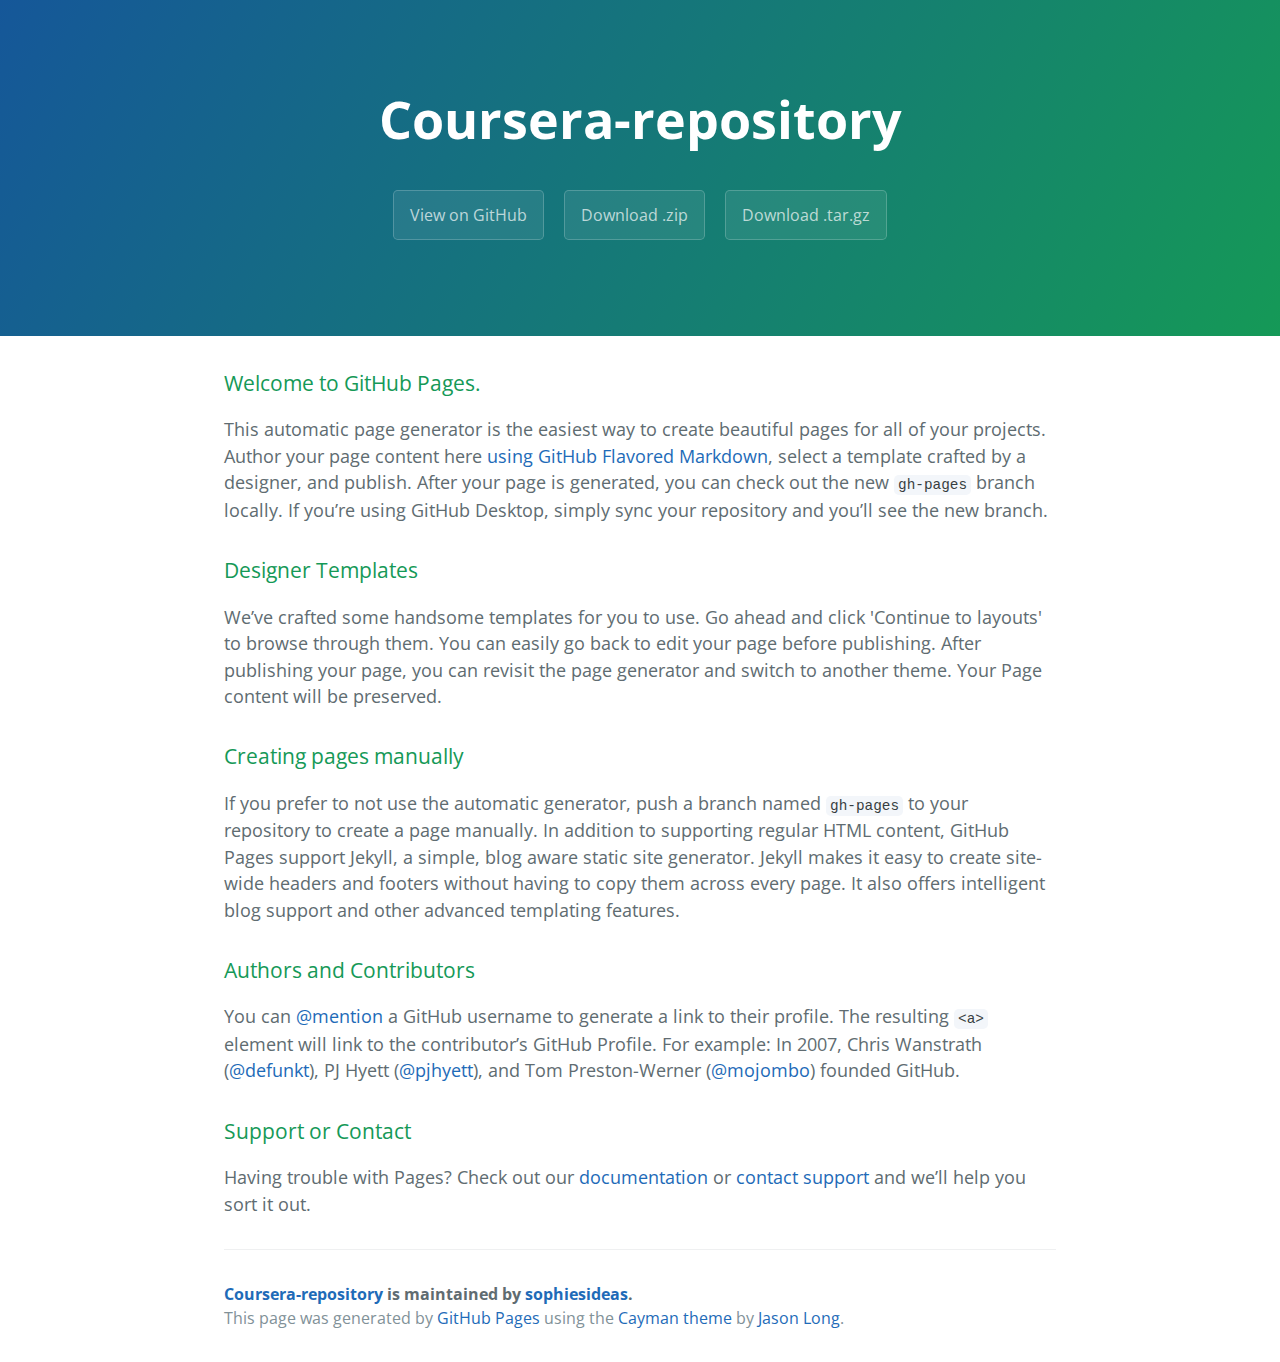
<file: index.html>
<!DOCTYPE html>
<html lang="en-us">
  <head>
    <meta charset="UTF-8">
    <title>Coursera-repository by sophiesideas</title>
    <meta name="viewport" content="width=device-width, initial-scale=1">
    <link rel="stylesheet" type="text/css" href="stylesheets/normalize.css" media="screen">
    <link href='https://fonts.googleapis.com/css?family=Open+Sans:400,700' rel='stylesheet' type='text/css'>
    <link rel="stylesheet" type="text/css" href="stylesheets/stylesheet.css" media="screen">
    <link rel="stylesheet" type="text/css" href="stylesheets/github-light.css" media="screen">
  </head>
  <body>
    <section class="page-header">
      <h1 class="project-name">Coursera-repository</h1>
      <h2 class="project-tagline"></h2>
      <a href="https://github.com/sophiesideas/Coursera-repository" class="btn">View on GitHub</a>
      <a href="https://github.com/sophiesideas/Coursera-repository/zipball/master" class="btn">Download .zip</a>
      <a href="https://github.com/sophiesideas/Coursera-repository/tarball/master" class="btn">Download .tar.gz</a>
    </section>

    <section class="main-content">
      <h3>
<a id="welcome-to-github-pages" class="anchor" href="#welcome-to-github-pages" aria-hidden="true"><span aria-hidden="true" class="octicon octicon-link"></span></a>Welcome to GitHub Pages.</h3>

<p>This automatic page generator is the easiest way to create beautiful pages for all of your projects. Author your page content here <a href="https://guides.github.com/features/mastering-markdown/">using GitHub Flavored Markdown</a>, select a template crafted by a designer, and publish. After your page is generated, you can check out the new <code>gh-pages</code> branch locally. If you’re using GitHub Desktop, simply sync your repository and you’ll see the new branch.</p>

<h3>
<a id="designer-templates" class="anchor" href="#designer-templates" aria-hidden="true"><span aria-hidden="true" class="octicon octicon-link"></span></a>Designer Templates</h3>

<p>We’ve crafted some handsome templates for you to use. Go ahead and click 'Continue to layouts' to browse through them. You can easily go back to edit your page before publishing. After publishing your page, you can revisit the page generator and switch to another theme. Your Page content will be preserved.</p>

<h3>
<a id="creating-pages-manually" class="anchor" href="#creating-pages-manually" aria-hidden="true"><span aria-hidden="true" class="octicon octicon-link"></span></a>Creating pages manually</h3>

<p>If you prefer to not use the automatic generator, push a branch named <code>gh-pages</code> to your repository to create a page manually. In addition to supporting regular HTML content, GitHub Pages support Jekyll, a simple, blog aware static site generator. Jekyll makes it easy to create site-wide headers and footers without having to copy them across every page. It also offers intelligent blog support and other advanced templating features.</p>

<h3>
<a id="authors-and-contributors" class="anchor" href="#authors-and-contributors" aria-hidden="true"><span aria-hidden="true" class="octicon octicon-link"></span></a>Authors and Contributors</h3>

<p>You can <a href="https://help.github.com/articles/basic-writing-and-formatting-syntax/#mentioning-users-and-teams" class="user-mention">@mention</a> a GitHub username to generate a link to their profile. The resulting <code>&lt;a&gt;</code> element will link to the contributor’s GitHub Profile. For example: In 2007, Chris Wanstrath (<a href="https://github.com/defunkt" class="user-mention">@defunkt</a>), PJ Hyett (<a href="https://github.com/pjhyett" class="user-mention">@pjhyett</a>), and Tom Preston-Werner (<a href="https://github.com/mojombo" class="user-mention">@mojombo</a>) founded GitHub.</p>

<h3>
<a id="support-or-contact" class="anchor" href="#support-or-contact" aria-hidden="true"><span aria-hidden="true" class="octicon octicon-link"></span></a>Support or Contact</h3>

<p>Having trouble with Pages? Check out our <a href="https://help.github.com/pages">documentation</a> or <a href="https://github.com/contact">contact support</a> and we’ll help you sort it out.</p>

      <footer class="site-footer">
        <span class="site-footer-owner"><a href="https://github.com/sophiesideas/Coursera-repository">Coursera-repository</a> is maintained by <a href="https://github.com/sophiesideas">sophiesideas</a>.</span>

        <span class="site-footer-credits">This page was generated by <a href="https://pages.github.com">GitHub Pages</a> using the <a href="https://github.com/jasonlong/cayman-theme">Cayman theme</a> by <a href="https://twitter.com/jasonlong">Jason Long</a>.</span>
      </footer>

    </section>

  
  </body>
</html>
</file>
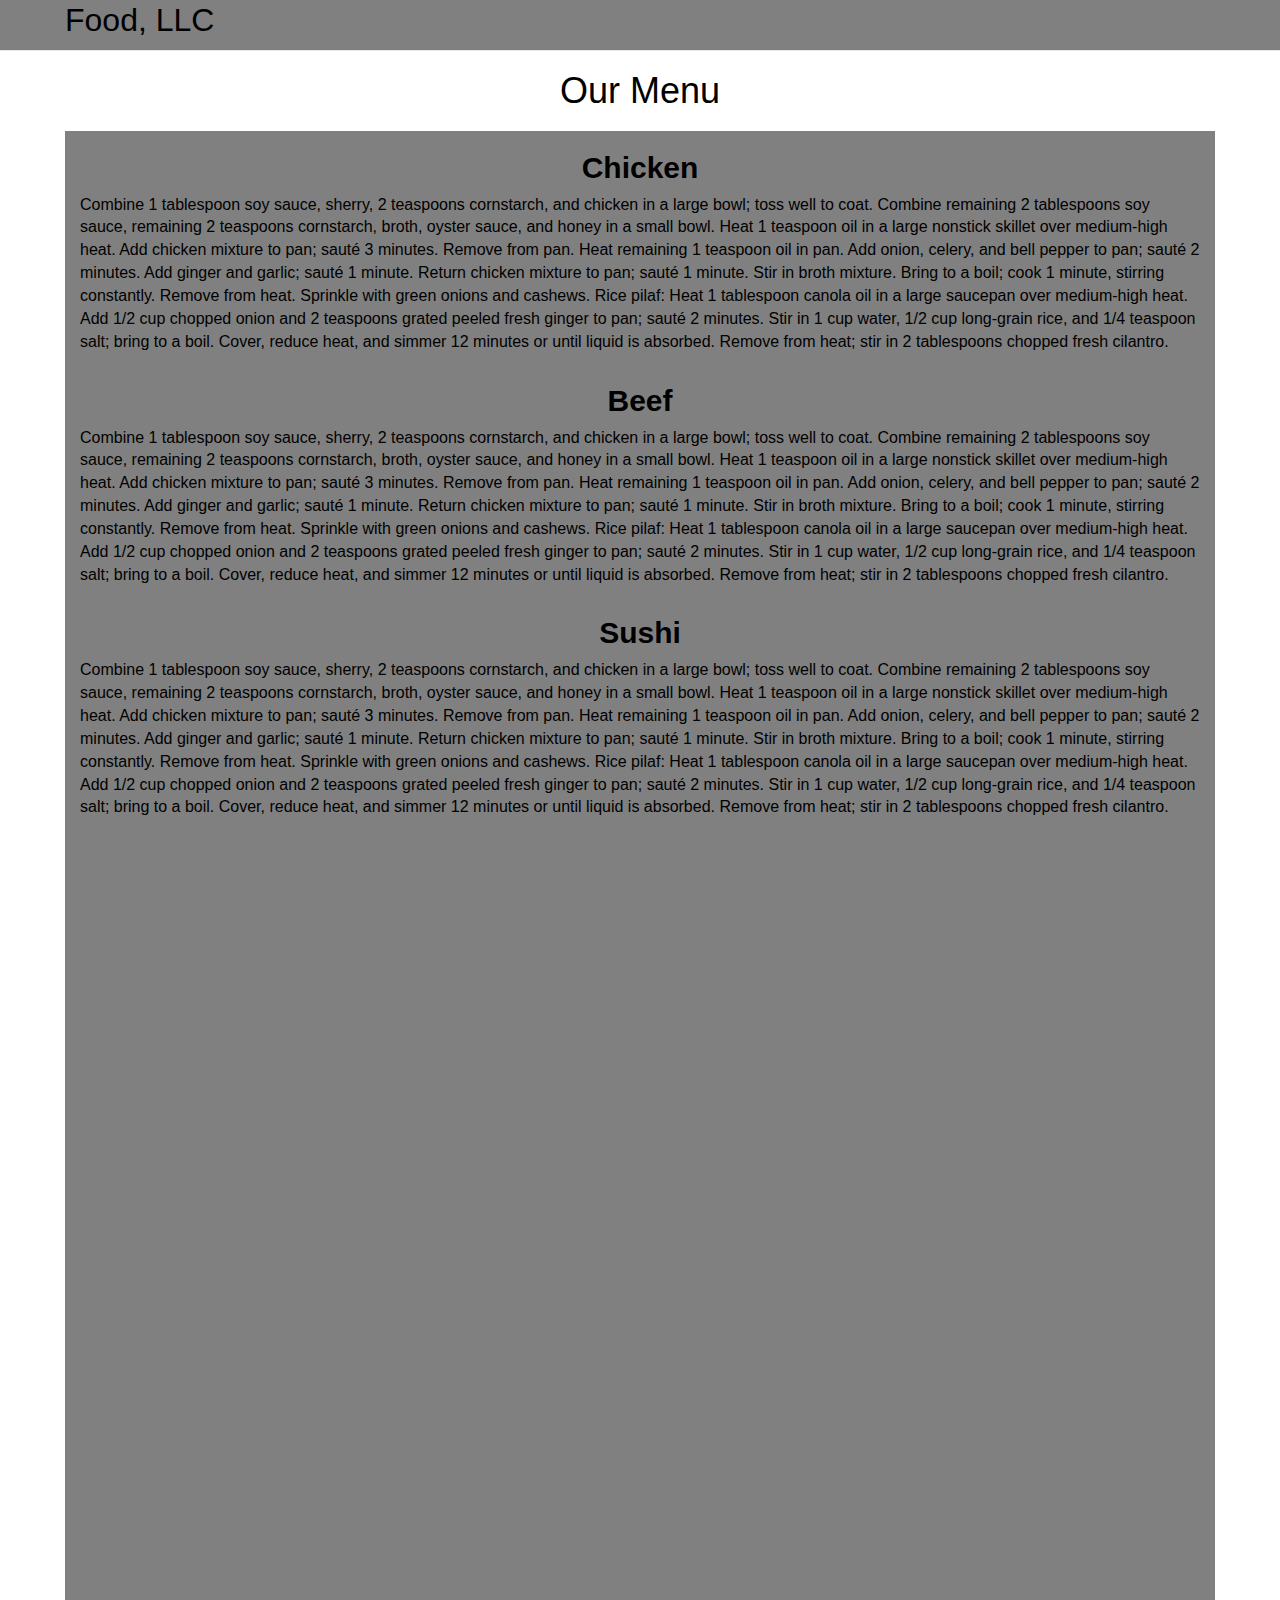
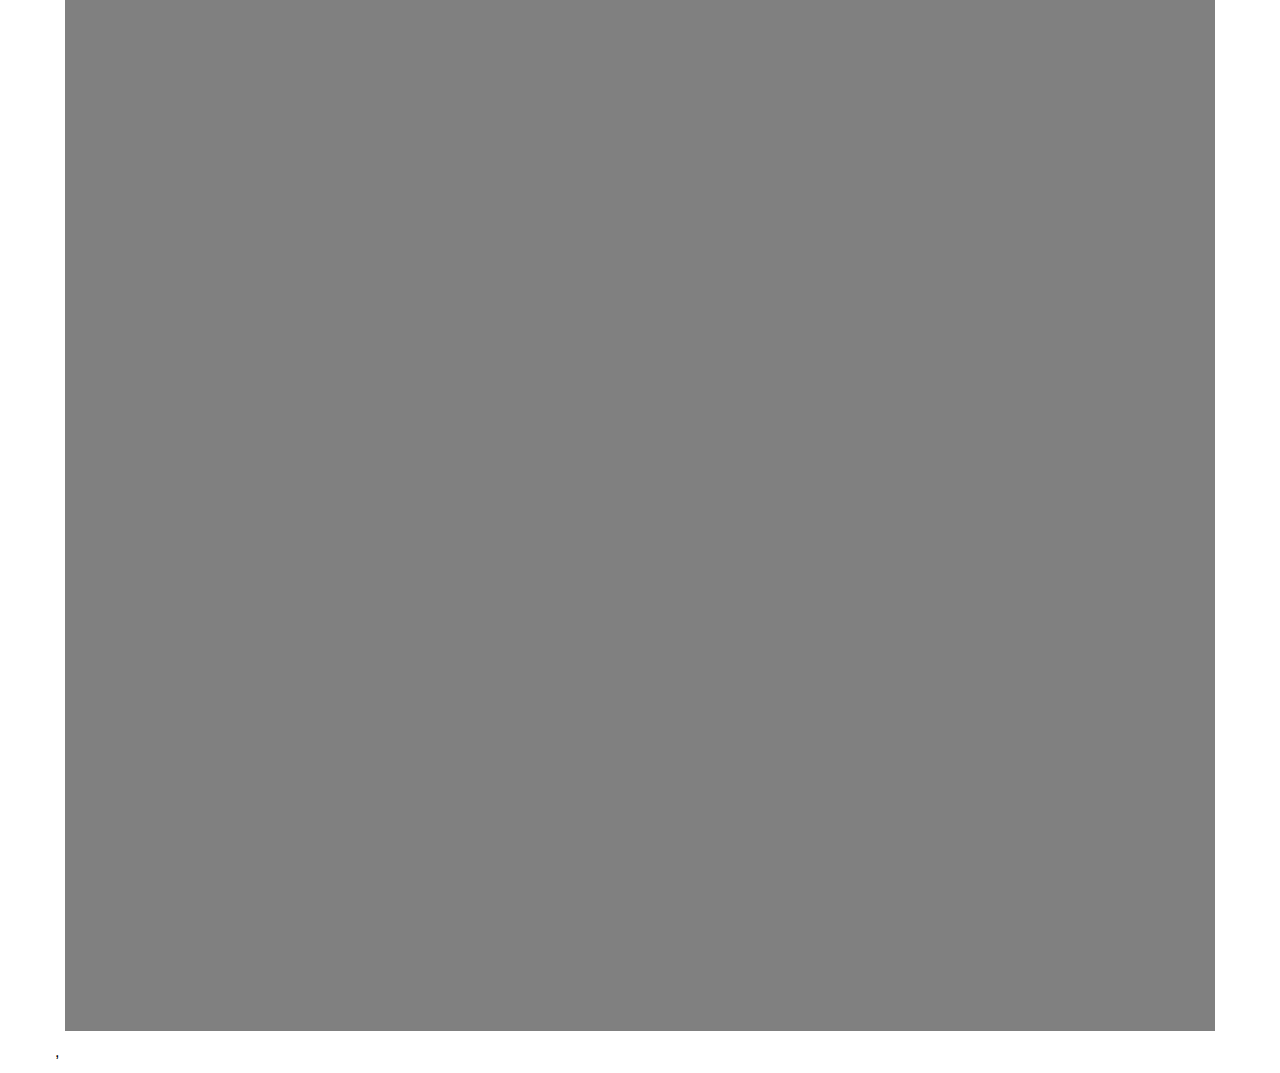
<file: mod3_solution/index.html>
<!doctype html>
<html lang="en">
  <head>
    <meta charset="utf-8">
    <meta http-equiv="X-UA-Compatible" content="IE=edge">
    <meta name="viewport" content="width=device-width, initial-scale=1">
    <title>Food, LLC</title>
    <link rel="stylesheet" type="text/css" href="css/bootstrap.min.css">
     <link rel="stylesheet" type="text/css" href="style.css">
<body>
  <header>
    <nav class="navbar navbar-default navbar-static-top">
      <div class="container">
        <div class="navbar-header">
           <div class="navbar-brand"><a href="index.html">Food, LLC</a></div>
          

         

          <button type="button" class="navbar-toggle collapsed" data-toggle="collapse" data-target="#collapsable-nav" aria-expanded="false">
        <span class="sr-only">Toggle navigation</span>
        <span class="icon-bar"></span>
        <span class="icon-bar"></span>
        <span class="icon-bar"></span>
      </button>
    </div>
          
          <div id="collapsable-nav" class="collapse navbar-collapse">
          <ul id="nav-list" class="nav navbar-nav navbar-right visible-xs">
            <li class="text-center"><a href="#chicken">Chicken</a></li>
            <li class="text-center"><a href="#beef">Beef</a></li>
            <li class="text-center"><a href="#sushi">Sushi</a></li>
          </ul>
        </div>


        </div>
      </div>
    </nav>

  </header>
<p> 
<div class="menu-header">
<h1>Our Menu</h1></div>

 <div class="container">
    <div class="row">
<div class="main-section">
  
  <div class="col-xs-12">
     <section id="chicken">
  <h2>Chicken</h2>
  <p> Combine 1 tablespoon soy sauce, sherry, 2 teaspoons cornstarch, and chicken in a large bowl; toss well to coat. Combine remaining 2 tablespoons soy sauce, remaining 2 teaspoons cornstarch, broth, oyster sauce, and honey in a small bowl. 
  Heat 1 teaspoon oil in a large nonstick skillet over medium-high heat. Add chicken mixture to pan; sauté 3 minutes. Remove from pan. Heat remaining 1 teaspoon oil in pan. Add onion, celery, and bell pepper to pan; sauté 2 minutes. 
  Add ginger and garlic; sauté 1 minute. Return chicken mixture to pan; sauté 1 minute. Stir in broth mixture. Bring to a boil; cook 1 minute, stirring constantly. Remove from heat. Sprinkle with green onions and cashews. 
  Rice pilaf: Heat 1 tablespoon canola oil in a large saucepan over medium-high heat. Add 1/2 cup chopped onion and 2 teaspoons grated peeled fresh ginger to pan; sauté 2 minutes. Stir in 1 cup water, 1/2 cup long-grain rice, and 1/4 teaspoon salt; bring to a boil. 
  Cover, reduce heat, and simmer 12 minutes or until liquid is absorbed. Remove from heat; stir in 2 tablespoons chopped fresh cilantro.
</p>
</div>

<div class="col-xs-12">
        <section id="beef">
<h2>Beef</h2>
  <p> Combine 1 tablespoon soy sauce, sherry, 2 teaspoons cornstarch, and chicken in a large bowl; toss well to coat. Combine remaining 2 tablespoons soy sauce, remaining 2 teaspoons cornstarch, broth, oyster sauce, and honey in a small bowl. 
  Heat 1 teaspoon oil in a large nonstick skillet over medium-high heat. Add chicken mixture to pan; sauté 3 minutes. Remove from pan. Heat remaining 1 teaspoon oil in pan. Add onion, celery, and bell pepper to pan; sauté 2 minutes. 
  Add ginger and garlic; sauté 1 minute. Return chicken mixture to pan; sauté 1 minute. Stir in broth mixture. Bring to a boil; cook 1 minute, stirring constantly. Remove from heat. Sprinkle with green onions and cashews. 
  Rice pilaf: Heat 1 tablespoon canola oil in a large saucepan over medium-high heat. Add 1/2 cup chopped onion and 2 teaspoons grated peeled fresh ginger to pan; sauté 2 minutes. Stir in 1 cup water, 1/2 cup long-grain rice, and 1/4 teaspoon salt; bring to a boil. 
  Cover, reduce heat, and simmer 12 minutes or until liquid is absorbed. Remove from heat; stir in 2 tablespoons chopped fresh cilantro.
</p>
</div>

 <div class="col-xs-12">
        <section id="sushi">
<h2>Sushi</h2>
  <p> Combine 1 tablespoon soy sauce, sherry, 2 teaspoons cornstarch, and chicken in a large bowl; toss well to coat. Combine remaining 2 tablespoons soy sauce, remaining 2 teaspoons cornstarch, broth, oyster sauce, and honey in a small bowl. 
  Heat 1 teaspoon oil in a large nonstick skillet over medium-high heat. Add chicken mixture to pan; sauté 3 minutes. Remove from pan. Heat remaining 1 teaspoon oil in pan. Add onion, celery, and bell pepper to pan; sauté 2 minutes. 
  Add ginger and garlic; sauté 1 minute. Return chicken mixture to pan; sauté 1 minute. Stir in broth mixture. Bring to a boil; cook 1 minute, stirring constantly. Remove from heat. Sprinkle with green onions and cashews. 
  Rice pilaf: Heat 1 tablespoon canola oil in a large saucepan over medium-high heat. Add 1/2 cup chopped onion and 2 teaspoons grated peeled fresh ginger to pan; sauté 2 minutes. Stir in 1 cup water, 1/2 cup long-grain rice, and 1/4 teaspoon salt; bring to a boil. 
  Cover, reduce heat, and simmer 12 minutes or until liquid is absorbed. Remove from heat; stir in 2 tablespoons chopped fresh cilantro.
</p>
</div>
</div>,</div></div>
</p>

  <!-- jQuery (Bootstrap JS plugins depend on it) -->
  <script src="js/jquery-1.12.4.min.js"></script>
  <script src="js/bootstrap.min.js"></script>
  <script src="script.js"></script>
</body>
</html>
</file>
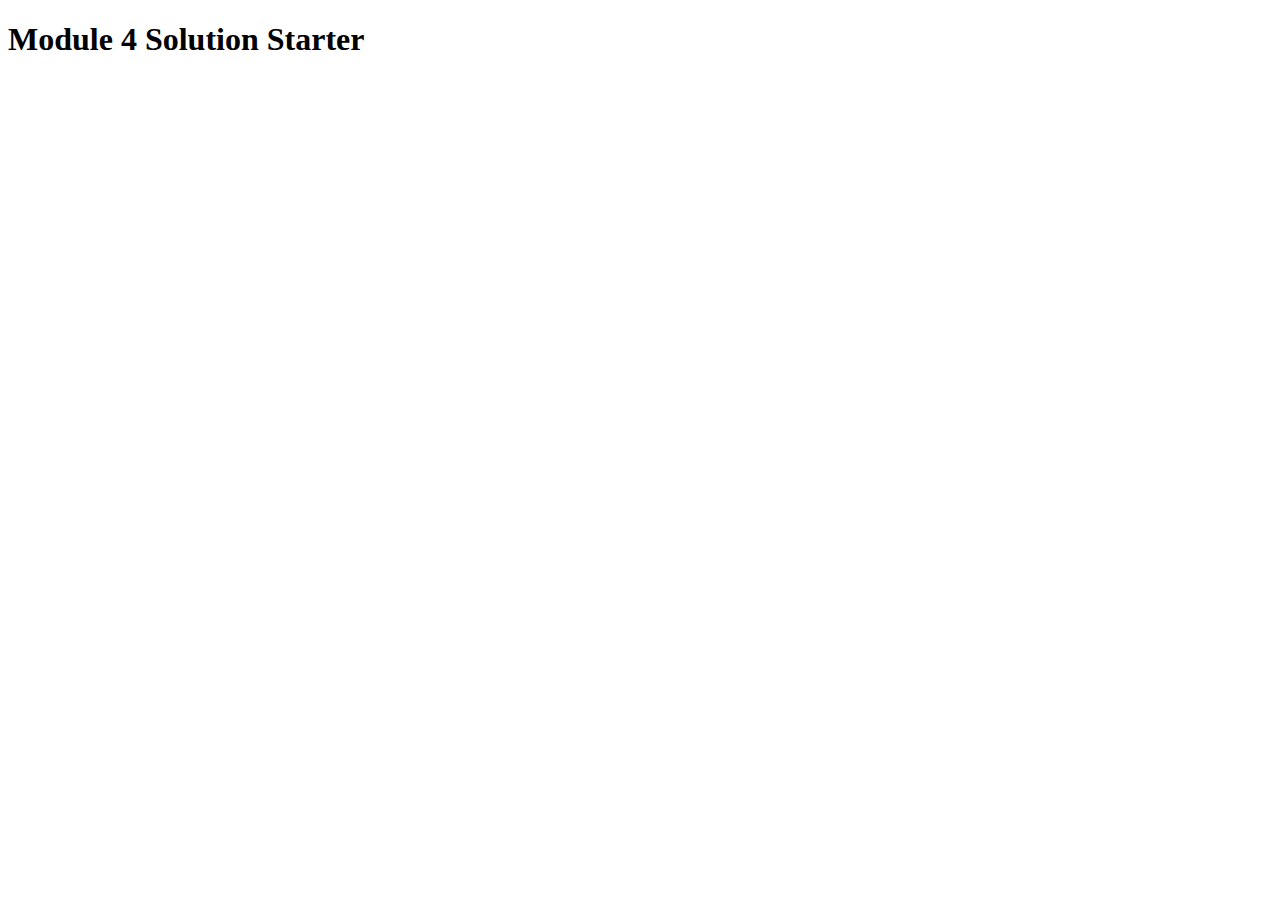
<file: module4-solution/index.html>
<!DOCTYPE html>
<html>
<head>
  <meta charset="utf-8">
  <title>Module 4 Solution Starter</title>
  <script src="SpeakHello.js"></script>
  <script src="SpeakGoodBye.js"></script>
  <script src="script.js"></script>
</head>
<body>
  <h1>Module 4 Solution Starter</h1>
</body>
</html>
</file>
<file: stylesheets/stylesheet.css>
* {
  box-sizing: border-box; }

body {
  padding: 0;
  margin: 0;
  font-family: "Open Sans", "Helvetica Neue", Helvetica, Arial, sans-serif;
  font-size: 16px;
  line-height: 1.5;
  color: #606c71; }

a {
  color: #1e6bb8;
  text-decoration: none; }
  a:hover {
    text-decoration: underline; }

.btn {
  display: inline-block;
  margin-bottom: 1rem;
  color: rgba(255, 255, 255, 0.7);
  background-color: rgba(255, 255, 255, 0.08);
  border-color: rgba(255, 255, 255, 0.2);
  border-style: solid;
  border-width: 1px;
  border-radius: 0.3rem;
  transition: color 0.2s, background-color 0.2s, border-color 0.2s; }
  .btn + .btn {
    margin-left: 1rem; }

.btn:hover {
  color: rgba(255, 255, 255, 0.8);
  text-decoration: none;
  background-color: rgba(255, 255, 255, 0.2);
  border-color: rgba(255, 255, 255, 0.3); }

@media screen and (min-width: 64em) {
  .btn {
    padding: 0.75rem 1rem; } }

@media screen and (min-width: 42em) and (max-width: 64em) {
  .btn {
    padding: 0.6rem 0.9rem;
    font-size: 0.9rem; } }

@media screen and (max-width: 42em) {
  .btn {
    display: block;
    width: 100%;
    padding: 0.75rem;
    font-size: 0.9rem; }
    .btn + .btn {
      margin-top: 1rem;
      margin-left: 0; } }

.page-header {
  color: #fff;
  text-align: center;
  background-color: #159957;
  background-image: linear-gradient(120deg, #155799, #159957); }

@media screen and (min-width: 64em) {
  .page-header {
    padding: 5rem 6rem; } }

@media screen and (min-width: 42em) and (max-width: 64em) {
  .page-header {
    padding: 3rem 4rem; } }

@media screen and (max-width: 42em) {
  .page-header {
    padding: 2rem 1rem; } }

.project-name {
  margin-top: 0;
  margin-bottom: 0.1rem; }

@media screen and (min-width: 64em) {
  .project-name {
    font-size: 3.25rem; } }

@media screen and (min-width: 42em) and (max-width: 64em) {
  .project-name {
    font-size: 2.25rem; } }

@media screen and (max-width: 42em) {
  .project-name {
    font-size: 1.75rem; } }

.project-tagline {
  margin-bottom: 2rem;
  font-weight: normal;
  opacity: 0.7; }

@media screen and (min-width: 64em) {
  .project-tagline {
    font-size: 1.25rem; } }

@media screen and (min-width: 42em) and (max-width: 64em) {
  .project-tagline {
    font-size: 1.15rem; } }

@media screen and (max-width: 42em) {
  .project-tagline {
    font-size: 1rem; } }

.main-content :first-child {
  margin-top: 0; }
.main-content img {
  max-width: 100%; }
.main-content h1, .main-content h2, .main-content h3, .main-content h4, .main-content h5, .main-content h6 {
  margin-top: 2rem;
  margin-bottom: 1rem;
  font-weight: normal;
  color: #159957; }
.main-content p {
  margin-bottom: 1em; }
.main-content code {
  padding: 2px 4px;
  font-family: Consolas, "Liberation Mono", Menlo, Courier, monospace;
  font-size: 0.9rem;
  color: #383e41;
  background-color: #f3f6fa;
  border-radius: 0.3rem; }
.main-content pre {
  padding: 0.8rem;
  margin-top: 0;
  margin-bottom: 1rem;
  font: 1rem Consolas, "Liberation Mono", Menlo, Courier, monospace;
  color: #567482;
  word-wrap: normal;
  background-color: #f3f6fa;
  border: solid 1px #dce6f0;
  border-radius: 0.3rem; }
  .main-content pre > code {
    padding: 0;
    margin: 0;
    font-size: 0.9rem;
    color: #567482;
    word-break: normal;
    white-space: pre;
    background: transparent;
    border: 0; }
.main-content .highlight {
  margin-bottom: 1rem; }
  .main-content .highlight pre {
    margin-bottom: 0;
    word-break: normal; }
.main-content .highlight pre, .main-content pre {
  padding: 0.8rem;
  overflow: auto;
  font-size: 0.9rem;
  line-height: 1.45;
  border-radius: 0.3rem; }
.main-content pre code, .main-content pre tt {
  display: inline;
  max-width: initial;
  padding: 0;
  margin: 0;
  overflow: initial;
  line-height: inherit;
  word-wrap: normal;
  background-color: transparent;
  border: 0; }
  .main-content pre code:before, .main-content pre code:after, .main-content pre tt:before, .main-content pre tt:after {
    content: normal; }
.main-content ul, .main-content ol {
  margin-top: 0; }
.main-content blockquote {
  padding: 0 1rem;
  margin-left: 0;
  color: #819198;
  border-left: 0.3rem solid #dce6f0; }
  .main-content blockquote > :first-child {
    margin-top: 0; }
  .main-content blockquote > :last-child {
    margin-bottom: 0; }
.main-content table {
  display: block;
  width: 100%;
  overflow: auto;
  word-break: normal;
  word-break: keep-all; }
  .main-content table th {
    font-weight: bold; }
  .main-content table th, .main-content table td {
    padding: 0.5rem 1rem;
    border: 1px solid #e9ebec; }
.main-content dl {
  padding: 0; }
  .main-content dl dt {
    padding: 0;
    margin-top: 1rem;
    font-size: 1rem;
    font-weight: bold; }
  .main-content dl dd {
    padding: 0;
    margin-bottom: 1rem; }
.main-content hr {
  height: 2px;
  padding: 0;
  margin: 1rem 0;
  background-color: #eff0f1;
  border: 0; }

@media screen and (min-width: 64em) {
  .main-content {
    max-width: 64rem;
    padding: 2rem 6rem;
    margin: 0 auto;
    font-size: 1.1rem; } }

@media screen and (min-width: 42em) and (max-width: 64em) {
  .main-content {
    padding: 2rem 4rem;
    font-size: 1.1rem; } }

@media screen and (max-width: 42em) {
  .main-content {
    padding: 2rem 1rem;
    font-size: 1rem; } }

.site-footer {
  padding-top: 2rem;
  margin-top: 2rem;
  border-top: solid 1px #eff0f1; }

.site-footer-owner {
  display: block;
  font-weight: bold; }

.site-footer-credits {
  color: #819198; }

@media screen and (min-width: 64em) {
  .site-footer {
    font-size: 1rem; } }

@media screen and (min-width: 42em) and (max-width: 64em) {
  .site-footer {
    font-size: 1rem; } }

@media screen and (max-width: 42em) {
  .site-footer {
    font-size: 0.9rem; } }
</file>
<file: stylesheets/github-light.css>
/*
The MIT License (MIT)

Copyright (c) 2015 GitHub, Inc.

Permission is hereby granted, free of charge, to any person obtaining a copy
of this software and associated documentation files (the "Software"), to deal
in the Software without restriction, including without limitation the rights
to use, copy, modify, merge, publish, distribute, sublicense, and/or sell
copies of the Software, and to permit persons to whom the Software is
furnished to do so, subject to the following conditions:

The above copyright notice and this permission notice shall be included in all
copies or substantial portions of the Software.

THE SOFTWARE IS PROVIDED "AS IS", WITHOUT WARRANTY OF ANY KIND, EXPRESS OR
IMPLIED, INCLUDING BUT NOT LIMITED TO THE WARRANTIES OF MERCHANTABILITY,
FITNESS FOR A PARTICULAR PURPOSE AND NONINFRINGEMENT. IN NO EVENT SHALL THE
AUTHORS OR COPYRIGHT HOLDERS BE LIABLE FOR ANY CLAIM, DAMAGES OR OTHER
LIABILITY, WHETHER IN AN ACTION OF CONTRACT, TORT OR OTHERWISE, ARISING FROM,
OUT OF OR IN CONNECTION WITH THE SOFTWARE OR THE USE OR OTHER DEALINGS IN THE
SOFTWARE.

*/

.pl-c /* comment */ {
  color: #969896;
}

.pl-c1      /* constant, markup.raw, meta.diff.header, meta.module-reference, meta.property-name, support, support.constant, support.variable, variable.other.constant */,
.pl-s .pl-v /* string variable */ {
  color: #0086b3;
}

.pl-e  /* entity */,
.pl-en /* entity.name */ {
  color: #795da3;
}

.pl-s .pl-s1 /* string source */,
.pl-smi      /* storage.modifier.import, storage.modifier.package, storage.type.java, variable.other, variable.parameter.function */ {
  color: #333;
}

.pl-ent /* entity.name.tag */ {
  color: #63a35c;
}

.pl-k /* keyword, storage, storage.type */ {
  color: #a71d5d;
}

.pl-pds              /* punctuation.definition.string, string.regexp.character-class */,
.pl-s                /* string */,
.pl-s .pl-pse .pl-s1 /* string punctuation.section.embedded source */,
.pl-sr               /* string.regexp */,
.pl-sr .pl-cce       /* string.regexp constant.character.escape */,
.pl-sr .pl-sra       /* string.regexp string.regexp.arbitrary-repitition */,
.pl-sr .pl-sre       /* string.regexp source.ruby.embedded */ {
  color: #183691;
}

.pl-v /* variable */ {
  color: #ed6a43;
}

.pl-id /* invalid.deprecated */ {
  color: #b52a1d;
}

.pl-ii /* invalid.illegal */ {
  background-color: #b52a1d;
  color: #f8f8f8;
}

.pl-sr .pl-cce /* string.regexp constant.character.escape */ {
  color: #63a35c;
  font-weight: bold;
}

.pl-ml /* markup.list */ {
  color: #693a17;
}

.pl-mh        /* markup.heading */,
.pl-mh .pl-en /* markup.heading entity.name */,
.pl-ms        /* meta.separator */ {
  color: #1d3e81;
  font-weight: bold;
}

.pl-mq /* markup.quote */ {
  color: #008080;
}

.pl-mi /* markup.italic */ {
  color: #333;
  font-style: italic;
}

.pl-mb /* markup.bold */ {
  color: #333;
  font-weight: bold;
}

.pl-md /* markup.deleted, meta.diff.header.from-file */ {
  background-color: #ffecec;
  color: #bd2c00;
}

.pl-mi1 /* markup.inserted, meta.diff.header.to-file */ {
  background-color: #eaffea;
  color: #55a532;
}

.pl-mdr /* meta.diff.range */ {
  color: #795da3;
  font-weight: bold;
}

.pl-mo /* meta.output */ {
  color: #1d3e81;
}
</file>
<file: mod3_solution/style.css>
body {
  font-size: 16px;
  color: black;
  background-color: white;
  font-family: Arial, sans-serif;
}

/** HEADER **/
#header-nav {
  background-color: gray;
  border-radius: 0;
  border: 0;
  
}

nav.navbar.navbar-default {
	background-color: gray;

}

div.navbar-brand {
	font-size: 2em;
}

div.navbar-brand a {
	color: black;
}
button.navbar-toggle.visible-xs.visible-sm {
  float: right;
}

.navbar-brand {
  padding-top: 10px;
  padding-bottom: 10px;
  padding-left: 10px;
}

@media (max-width: 767px) {
.navbar-collapse {
  color: black;
  background-color: white;
}
}

}
.navbar-header h1 { /* Restaurant name */
  font-family: Arial, serif;
  color: black;
  font-size: 2em;
  font-weight: bold;
  margin-top: 10px;
  margin-bottom: 10px;
  margin-left: 10px;
  line-height:1.5;
  
}
.navbar-brand a:hover, .navbar-brand a:focus {
  text-decoration: none;
}

@media (min-width: 768px) {
  .navbar-toggle{
    display:none;
  }
  #collapsable-nav{
    display:none;
  }
}

.menu-header {
  text-align: center;
  font-size: 1.5em;
  font-weight: bold;
}

.main-section {
  background-color: gray;
  margin: 10px 10px 10px 10px;
  height: 2500px;
}


.main-section h2 {
  text-align: center;
  font-weight: bold;
}
</file>
